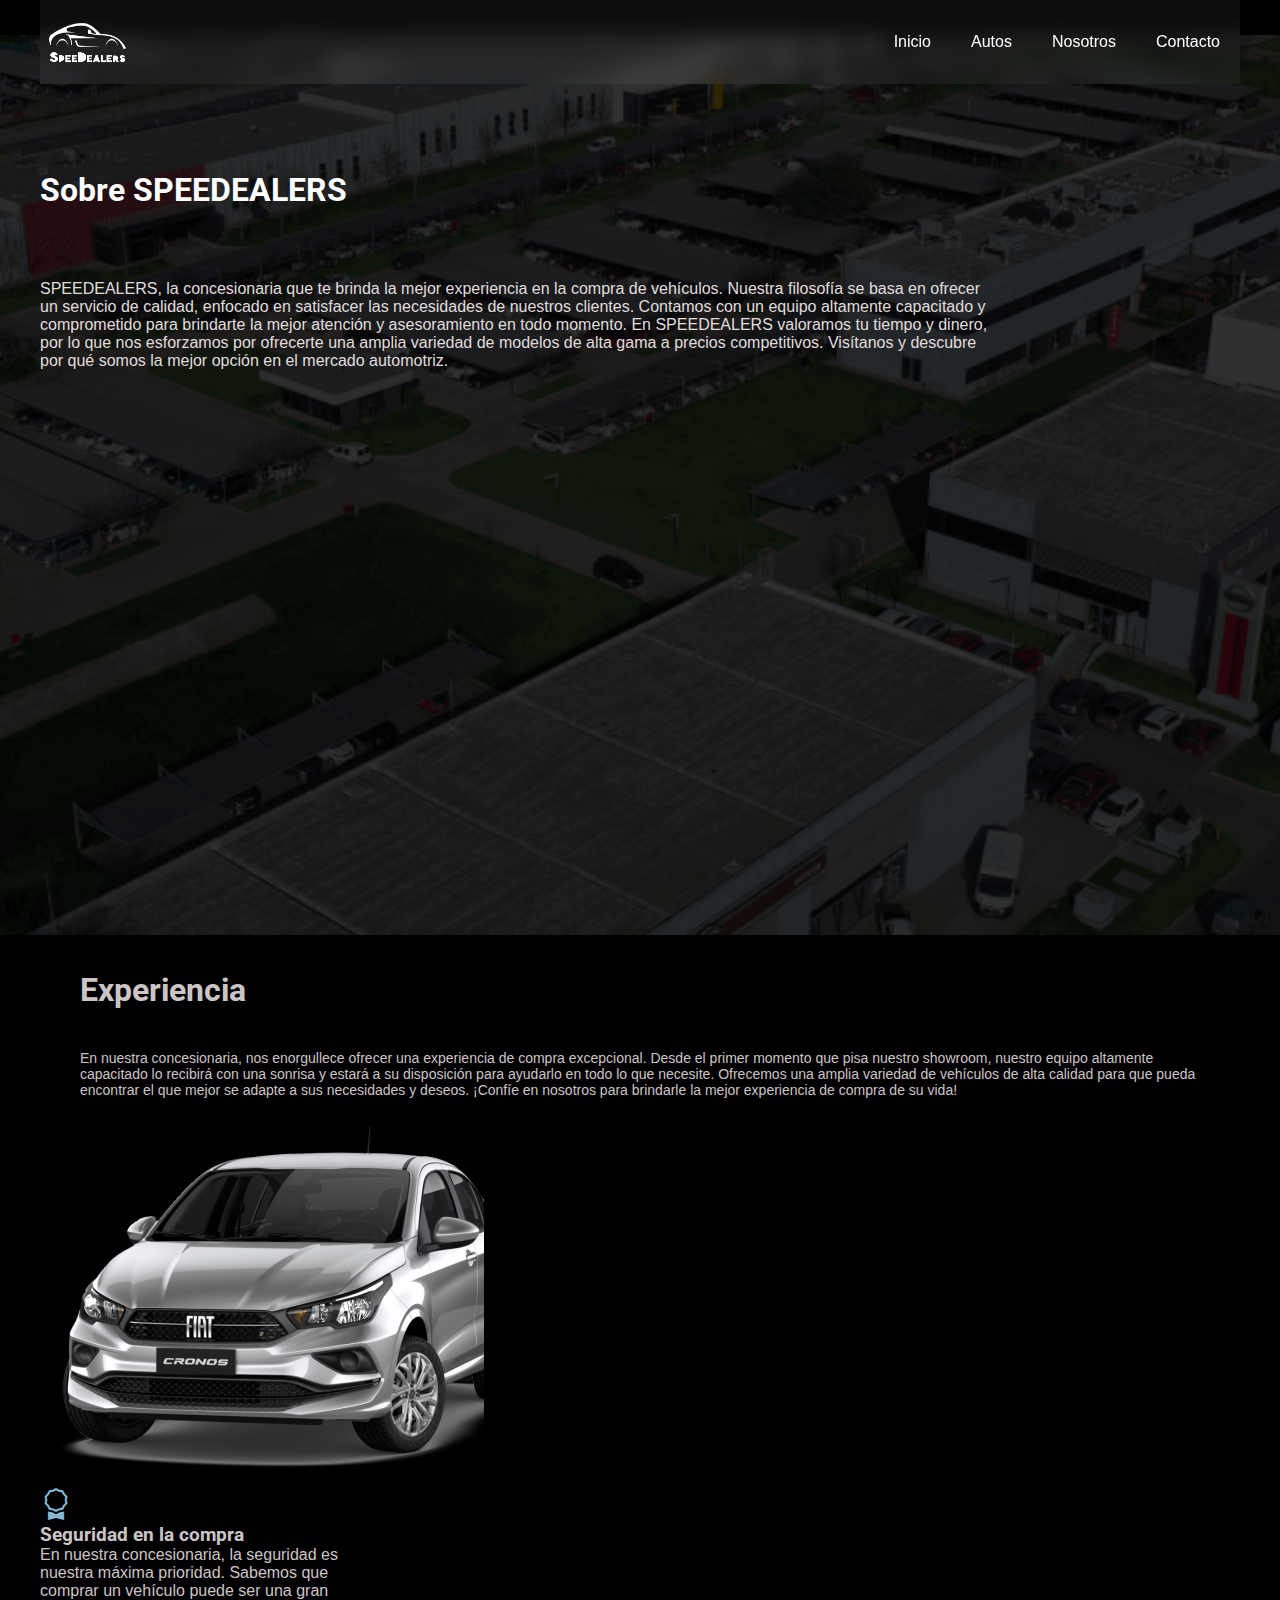
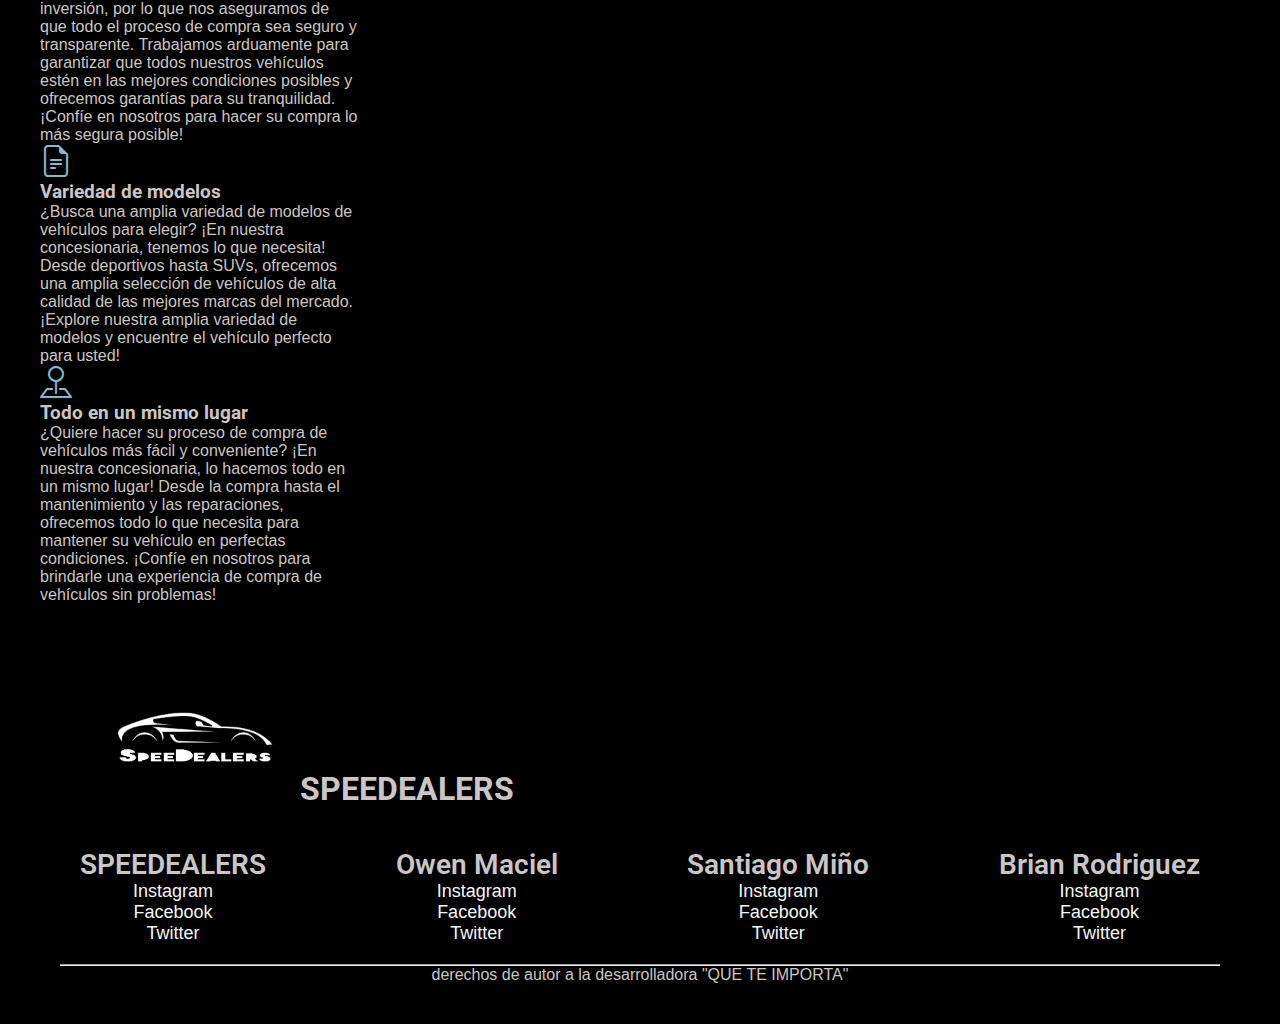
<file: SobreNosotrosArreglado/sobre.html>
<!DOCTYPE html>
<html lang="en">
  <head>
    <meta charset="UTF-8" />
    <meta http-equiv="X-UA-Compatible" content="IE=edge" />
    <meta name="viewport" content="width=device-width, initial-scale=1.0" />
    <!-- Bootstrap -->
    <link
      href="https://cdn.jsdelivr.net/npm/bootstrap@5.3.0-alpha3/dist/css/bootstrap.min.css"
      rel="stylesheet"
      integrity="sha384-KK94CHFLLe+nY2dmCWGMq91rCGa5gtU4mk92HdvYe+M/SXH301p5ILy+dN9+nJOZ"
      crossorigin="anonymous"
    />
    <script
      src="https://cdn.jsdelivr.net/npm/bootstrap@5.3.0-alpha3/dist/js/bootstrap.bundle.min.js"
      integrity="sha384-ENjdO4Dr2bkBIFxQpeoTz1HIcje39Wm4jDKdf19U8gI4ddQ3GYNS7NTKfAdVQSZe"
      crossorigin="anonymous"
    ></script>
    <!-- Icons bootstrap -->
    <link
      rel="stylesheet"
      href="https://cdn.jsdelivr.net/npm/bootstrap-icons@1.10.4/font/bootstrap-icons.css"
    />

    <!-- favicon -->
    <link rel="shortcut icon" href="../imgs/logo/Auto Logo B.png" type="image/x-icon">

    
    <!-- css -->
    <link rel="stylesheet" href="./sobre.css" />
    
    <title>SPEEDEALERS</title>
  </head>
  <body>
    <header class="header">
      <div class="menu container" id="menu">
        <!-- <div class="menu__margin"> -->
        <a class="item" href="../index.html">
          <img
            class="img__logo"
            src="../imgs/logo/Auto Logo B.png"
            alt="Logo"
          />
        </a>

        <nav class="nav__bar" id="navBar">
          <ul class="nav__items">
            <li class="items">
              <a class="item" href="../index.html">Inicio</a>
            </li>

            <li class="items items__sub" id="submenu">
              <a class="item" href="../index.html#autos"> Autos </a>

              <ul class="sub__menu" id="submenu">
                <li class="sub__items items">
                  <a class="item" href="../index.html#autos0KM">Autos 0KM</a>
                </li>

                <li class="sub__items items">
                  <a class="item" href="../index.html#autosUsados"
                    >Autos Usados</a
                  >
                </li>
              </ul>
            </li>

            <li class="items">
              <a class="item" href="../index.html#nosotros">Nosotros</a>
            </li>

            <li class="items">
              <a class="item" href="../contacto/contac.html">Contacto</a>
            </li>
          </ul>
        </nav>

        <a href="#" class="hambur" id="hambur">
          <img src="../imgs/logo/menu.png" alt="hambur" />
        </a>
        <!-- </div> -->
      </div>
    </header>

    <main>
      <div class="img__fondo">
        <div class="container">
          <section class="inicio row mt-20">
            <div class="inicio__info">
              <h1>Sobre SPEEDEALERS</h1>
              <div class="info">
                <p>
                  SPEEDEALERS, la concesionaria que te brinda la mejor experiencia en la compra de vehículos. Nuestra filosofía se basa en ofrecer un servicio de calidad, enfocado en satisfacer las necesidades de nuestros clientes. Contamos con un equipo altamente capacitado y comprometido para brindarte la mejor atención y asesoramiento en todo momento. En SPEEDEALERS valoramos tu tiempo y dinero, por lo que nos esforzamos por ofrecerte una amplia variedad de modelos de alta gama a precios competitivos. Visítanos y descubre por qué somos la mejor opción en el mercado automotriz.
                </p>
              </div>
            </div>
          </section>
        </div>
      </div>

      <div class="container">
        <div class="row">
          <div class="col-md-7 experiencias_laboral">
            <div class="info-2">
              <h2 class="text-start">Experiencia</h2>
              <p>
                En nuestra concesionaria, nos enorgullece ofrecer una experiencia de compra excepcional. 
                Desde el primer momento que pisa nuestro showroom, nuestro equipo altamente capacitado lo recibirá con una sonrisa y estará a su disposición para ayudarlo en todo lo que necesite. 
                Ofrecemos una amplia variedad de vehículos de alta calidad para que pueda encontrar el que mejor se adapte a sus necesidades y deseos. 
                ¡Confíe en nosotros para brindarle la mejor experiencia de compra de su vida!
              </p>
            </div>
          </div>
          <div class="col-5 img__experiencia">
            <img src="../imgs/background/cronos.webp" alt="" />
          </div>
          <div class="experiencias">
            <div class="row">
              <div class="col">
                <div class="cartas text-center aling-items-center">
                  <i class="bi bi-award"></i>
                  <h3>Seguridad en la compra</h3>
                  <p>
                    En nuestra concesionaria, la seguridad es nuestra máxima prioridad. 
                    Sabemos que comprar un vehículo puede ser una gran inversión, por lo que nos aseguramos de que todo el proceso de compra sea seguro y transparente. 
                    Trabajamos arduamente para garantizar que todos nuestros vehículos estén en las mejores condiciones posibles y ofrecemos garantías para su tranquilidad. 
                    ¡Confíe en nosotros para hacer su compra lo más segura posible!
                  </p>
                </div>
              </div>
              <div class="col">
                <div class="cartas text-center">
                  <i class="bi bi-file-earmark-text"></i>
                  <h3>Variedad de modelos</h3>
                  <p>
                    ¿Busca una amplia variedad de modelos de vehículos para elegir? 
                    ¡En nuestra concesionaria, tenemos lo que necesita! Desde deportivos hasta SUVs, 
                    ofrecemos una amplia selección de vehículos de alta calidad de las mejores marcas del mercado. 
                    ¡Explore nuestra amplia variedad de modelos y encuentre el vehículo perfecto para usted!
                  </p>
                </div>
              </div>
              <div class="col">
                <div class="cartas text-center">
                  <i class="bi bi-pin-map"></i>
                  <h3>Todo en un mismo lugar</h3>
                  <p>
                    ¿Quiere hacer su proceso de compra de vehículos más fácil y conveniente? 
                    ¡En nuestra concesionaria, lo hacemos todo en un mismo lugar! Desde la compra hasta el mantenimiento y las reparaciones, 
                    ofrecemos todo lo que necesita para mantener su vehículo en perfectas condiciones. 
                    ¡Confíe en nosotros para brindarle una experiencia de compra de vehículos sin problemas!
                  </p>
                </div>
              </div>
            </div>
          </div>
        </div>
      </div>
    </main>

    <footer class="footer container">
      <div class="footer__pa">
        <div class="footer__adelante">
          <div class="logo__footer">
            <a href="../index.html">
              <img src="../imgs/logo/Auto Logo B.png" />
            </a>
            <h1>SPEEDEALERS</h1>
          </div>
          <div class="footer__nav">
            <div class="footer__list">
              <div class="list">
                <h3 class="text-center">SPEEDEALERS</h3>
                <ul>
                  <li>
                    <a href="#"> Instagram </a>
                  </li>
                  <li>
                    <a href="#"> Facebook </a>
                  </li>
                  <li>
                    <a href="#"> Twitter </a>
                  </li>
                </ul>
              </div>
            </div>
            <div class="footer__list">
              <div class="list">
                <h3>Owen Maciel</h3>
                <ul>
                  <li>
                    <a href="#"> Instagram </a>
                  </li>
                  <li>
                    <a href="#"> Facebook </a>
                  </li>
                  <li>
                    <a href="#"> Twitter </a>
                  </li>
                </ul>
              </div>
            </div>
            <div class="footer__list">
              <div class="list">
                <h3>Santiago Miño</h3>
                <ul>
                  <li>
                    <a href="#"> Instagram </a>
                  </li>
                  <li>
                    <a href="#"> Facebook </a>
                  </li>
                  <li>
                    <a href="#"> Twitter </a>
                  </li>
                </ul>
              </div>
            </div>
            <div class="footer__list">
              <div class="list">
                <h3>Brian Rodriguez</h3>
                <ul>
                  <li>
                    <a href="#"> Instagram </a>
                  </li>
                  <li>
                    <a href="#"> Facebook </a>
                  </li>
                  <li>
                    <a href="#"> Twitter </a>
                  </li>
                </ul>
              </div>
            </div>
          </div>

          <hr />
          <p>derechos de autor a la desarrolladora "QUE TE IMPORTA"</p>
        </div>
      </div>
    </footer>
    
    <script src="sobre.js"></script>
  </body>
</html>
</file>
<file: SobreNosotrosArreglado/sobre.css>
@import url('https://fonts.googleapis.com/css2?family=Open+Sans:wght@300;500&family=Roboto&display=swap');
:root{
    --bg-header-color: 3E606F;
    --bg-footer-color: 193441;
    --bg-body-color:  FFFFFF;
    
    --bg-cards-color: A4CADC;
    --btn-colors: linear-gradient(#86b8d0,#4995b9);

    --padding-titulos-grandes: 20px 0px 0px 0px;
    --margin-titulos-grandes: 35px 0px 0px 0px;

    --bg--transparente: rgb(255, 255, 255, .05);
    --bg-filter: blur(10px);

    --card-width: 320px;
    --card-heigth: 580px;

    --bordes--card: 25px;
    --border--card-img: 25px 25px 0 0;

    
    --tamaño-letra-primaria: 28px;
    --tamaño-letra-secundaria: 20px;
    --tamaño-letra-terciaria: 14px;
}

*{
    padding: 0%;
    margin: 0%;
    box-sizing: border-box;
    list-style: none;
    text-decoration: none;
    /* outline: 1px solid red; */
}
body{
    font-family: sans-serif;
    background-color: black;
    color: rgb(204, 197, 197);
}


h1,h2,h3,h4,h5{
    font-family: 'Roboto', sans-serif;
}
.container{
    max-width: 1200px;
    margin: auto;
}

/* Menu */
.img__logo{
    width: 90px;
    height: 80px;
    border-radius: 0px 0px 0px 15px;
}
.menu{
    position: fixed;
    display: flex;
    justify-content: space-between;
    align-items: center;
    top: 0px;
    left: 0%;
    right: 0%;
    padding: 0%;
    background-color: var(--bg--transparente);
    backdrop-filter: var(--bg-filter);
    z-index: 1000;
}

/* CAMBIANDO EL MENU CUADNO HAGO SCROLL */
.menu.scrolled {
    background: linear-gradient(#72a5be,#0e9cdd);
    color: #f6f6f6;
    border-radius: 0 0 15px 15px;
    transition: all .7s ease-in-out;

}


.nav__bar ul{
    display: flex;
}

.nav__items{
    align-items: center;
    justify-content: center;
}
.nav__items li a{
    padding: 10px;
    text-align: center;
    color: white;
    text-decoration: none;
    margin: 10px;    
}
/* .item:hover{
    background: var(--btn-colors);
    width: 100px;
    padding: 16px;
    border-radius: 15px;
} */


.items{
    width: auto;
    --clip: polygon(0 0, 100% 0, 100% 0, 0 0);
}
.items:hover{
    --clip: polygon(0 0, 100% 0, 100% 100%, 0% 100%);
}



.items__sub{
    display: flex;
}
.sub__menu{
    display: grid;
    grid-template-columns: repeat(2, 1fr);
    grid-template-rows: repeat(2, 1fr);
    grid-column-gap: 0px;
    grid-row-gap: 0px;

    border-radius: 10px;
    padding: 10px;
    transition: .5s;
    list-style: none;
    clip-path: var(--clip);
    position: absolute; 
    right: 100px;
    top: 80px;
    width: max-content;
    background-color: rgba(21, 20, 20, 0.633);
    backdrop-filter: var(--bg-filter);
    z-index: 1000;
}

.hambur{
    display: none;
}
.hambur img{
    width: 40px;
    height: 30px;
}




/* Inicio de sobre nosotros */
.img__fondo{
    background-image: url("../imgs/background/sobre-nosotros.webp");
    height: 100vh;
    background-size: cover;
    background-position: bottom;
    background-repeat: no-repeat;
    object-fit: cover;
    width: 100%;
}
.inicio{
    position: relative;
    top: 100px;
}

.inicio__info h1{
    padding: var(--padding-titulos-grandes);
    margin: var(--margin-titulos-grandes);
    font-size: 32px;
    line-height: 70px;
    font-weight: 700;
    color: white;
}
.info{
    width: 80%;
    height: 80%;
    overflow: hidden;
}
.inicio__info p{
    padding: var(--padding-titulos-grandes);
    margin: var(--margin-titulos-grandes);
    font-weight: 100;
    font-size: 16px;
    color: rgb(224, 221, 221);
}

.info-2{
    width: 100%;
    height: 80%;
    overflow: hidden;
}
.info-2 h2{
    padding: 20px 20px 5px;
    margin: 0px 20px 0px;
    font-size: 32px;
    line-height: 70px;
    font-weight: 700;
}
.info-2 p{
    padding: 20px 20px 5px;
    margin: 0px 20px 0px;
    font-weight: 100;
    font-size: 14px;
}

.img__experiencia img{
    width: auto;
    height: auto;
}


/* Cartas */
.experiencias{
    display: flex;
    flex-wrap: wrap;
    width: 100%;
    margin: auto;

}
.cartas{
    width: var(--card-width);
    height: auto;

    margin: auto;
}
.cartas i{
    font-size: 32px;
    color: #86b8d0;
}





/* footer */


.footer{
    /* position: absolute; */
    left: 100%;
    bottom: 0%;
    margin-top: 0%;
    height: auto;
    z-index: 100;
    border-radius: 20px;

}
.footer__pa{
    position: relative;
    width: 100%;
    top: 0%;
    bottom: 0%;
    left: 0%;
    margin: 0px 0;
    border-radius: 20px;
}
.footer__pa::before{
    content: "";
    position: absolute;
    width: 100%;
    height: 100%;
    top: 0%;
    bottom: 0%;
    left: 0%;
    background-color: rgb(0, 0, 0, 0.3);
    border-radius: 20px;
}

.footer .footer__adelante{
    position: relative;
    z-index: 100;
    margin: 20px 0;
    padding: 20px;
}

.logo__footer{
    display: flex;
    align-items: end;
    margin: 20px;

}
.logo__footer img{
    width: 180px;
    height: 100px;
    margin: 20px;
}
.logo__footer a{
    text-decoration: none;
    color: white;
}
.logo__footer a h1{
    font-size: 32px;
    margin: 20px;
    color: var(--color-btn1);
    
}
.logo__footer h1:hover{
    text-decoration: underline;
}



.footer__nav{
    display: flex;
    text-shadow: center;

    justify-content: space-between;

}
.footer__nav .list{
    align-items: center;
    text-align: center;
    padding: 20px;
}
.list h3{
    display: flex;
    font-size: 28px;
    font-weight: 600;
    text-align: center;
    
}
.list ul{
    padding: 0%;
}
.list ul li a{
    text-decoration: none;
    font-size: 18px;
    font-weight: 400;
    color: #f6f6f6;
    text-align: center;
}


.footer__adelante p{
    text-align: center;
}




/* Modo mobile */
@media (max-width:991px){
 /* menu */
    /* *{
        /* outline: 1px solid red ; */
    
        .header{
            position: relative;
            width: 100%;
        }
        
        .hambur{
            display: flex;
            align-items: center;
            justify-content: center;
            margin: auto 20px;
        }
        .menu{
            position: absolute;
            width: 100%;
            right: 0%;
            align-items: end;   
        }
        .img__logo{
            width: 110px;
            height: 70px;
        }
        .nav__bar{
            display: none;
        }
        .nav__items{
            flex-direction: column;
            position: absolute;
            top: 70px;
            left: 0%;
            width: 100%;
            height: auto;
            background: #011822d7;
            border-radius: 20px;
            align-items: start;
            justify-content: start;
            z-index: 1000;
        }
        .nav__bar.active{
            display: flex;
        }
        
        .items{
            padding: 20px;
            margin: 20px;
        }
        .sub__menu{
            flex-direction: column;
            top: 70px;
            right: 5px;
            padding: 10px;
            margin: 10px;
            background: var(--btn-colors);
        }
    

    /* Inicio */
    .inicio{
        top: 100px;
        margin-bottom: 60px;
    }
    .inicio__info{
        margin-bottom: 0;
        position: relative;
        top: -20px;
    }
    .inicio__info h1{
        margin: 10% 0px;
        padding-top: 10%;
    }
    .info{
        width: 100%;
        margin: 0px;
        padding: 0%;
    }
    .info p{
        margin: 0px 10px 0px;
        padding-top: 10%;
        width: 100%;
    }

    .experiencias_laboral{
        margin-top: 40px;
        height: 100%;
        padding: 20px;
    }

    .info-2{
        margin: 20px auto;
    }

    .info-2 p{
        margin: 0%;
        padding: 0%;
    }
    .img__experiencia img{
        display: none;
    }


    /* footer */
    .footer__adelante{
        display: flex;
        flex-direction: column;
    }

    .logo__footer{
        flex-direction: column;
        align-items: center;
    }
    
    .footer__nav{
        flex-direction: column;
    }
    .footer__list .list{
        margin: auto;
        padding: 20px;
        align-items: center;
        justify-content: center;
    }
    .list h3{
        display: block;
    }
}
</file>
